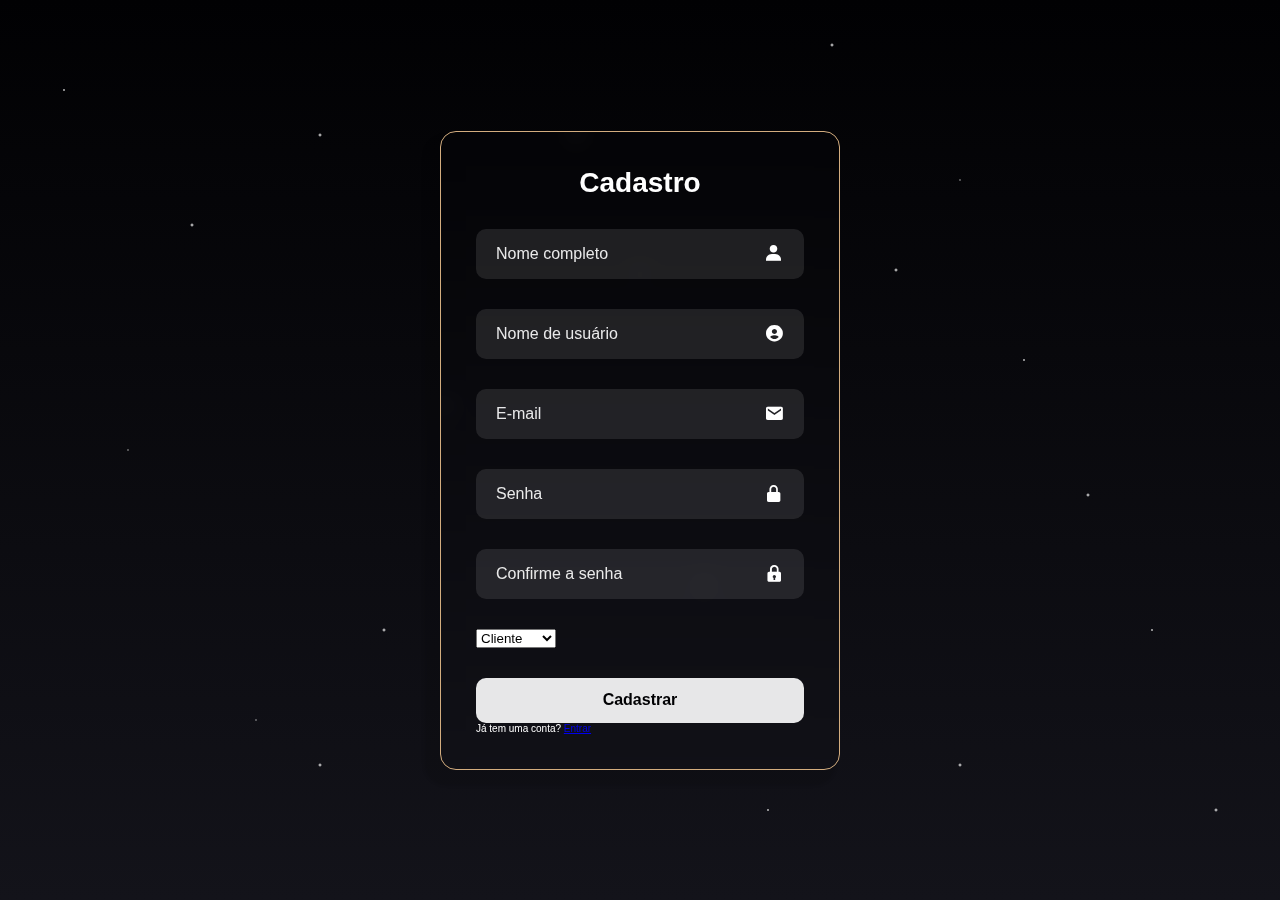
<file: Cadastro.html>
<!DOCTYPE html>
<html lang="pt-br">
<head>
    <meta charset="UTF-8"> 
    <meta name="viewport" content="width=device-width, initial-scale=1.0"> 
    <link href='https://unpkg.com/boxicons@2.1.4/css/boxicons.min.css' rel='stylesheet'>
    <link rel="stylesheet" href="stylelogin.css">
    <title>Mercadin - Cadastro</title>
</head>
<body>
    <div class="estrelas"></div>
    <div class="formulario">
        <h1>Cadastro</h1>
        <form id="cadastroForm" action="cadastro.php" method="POST">
            <div class="caixa-formulario">
                <input type="text" id="nome" name="nomecompleto" placeholder="Nome completo" required>
                <i class='bx bxs-user'></i>
            </div>
            <div class="caixa-formulario">
                <input type="text" id="usuario" name="nomeusuario" placeholder="Nome de usuário" required>
                <i class='bx bxs-user-circle'></i>
            </div>
            <div class="caixa-formulario">
                <input type="email" id="email" name="email" placeholder="E-mail" required>
                <i class='bx bxs-envelope'></i>
            </div>
            <div class="caixa-formulario">
                <input type="password" id="senha" name="senha" placeholder="Senha" required>
                <i class="bx bxs-lock-alt"></i>
            </div>
            <div class="caixa-formulario">
                <input type="password" id="confirmarsenha" name="confirmarsenha" placeholder="Confirme a senha" required>
                <i class="bx bxs-lock"></i>
            </div>
            <div class="caixa-formulario">
                <select class="select-tipo" name="tipo" required>
                    <option value="cliente">Cliente</option>
                    <option value="vendedor">Vendedor</option>
                </select>
            </div>
            


            <button type="submit">Cadastrar</button>
            <div class="link-registro">
                <p>Já tem uma conta? <a href="login.html">Entrar</a></p>
            </div>
        </form>
    </div>
    <script>
        document.getElementById('cadastroForm').addEventListener('submit', function(e) {
            const nome = document.getElementById('nome').value.trim();
            const usuario = document.getElementById('usuario').value.trim();
            const email = document.getElementById('email');
            const senha = document.getElementById('senha').value;
            const confirmarSenha = document.getElementById('confirmarSenha').value;

            // Verifica se todos os campos estão preenchidos
            if (!nome || !usuario || !email.value.trim() || !senha || !confirmarSenha) {
                alert('Preencha todos os campos.');
                e.preventDefault();
                return;
            }

            // Verifica se o e-mail é válido pelo pattern
            if (!email.checkValidity()) {
                alert('Digite um e-mail válido.');
                e.preventDefault();
                return;
            }

            // Verifica se as senhas coincidem
            if (senha !== confirmarSenha) {
                alert('As senhas não coincidem.');
                e.preventDefault();
                return;
            }

            // Adicione outras validações se necessário
        });
    </script>
</body>
</html>
</file>
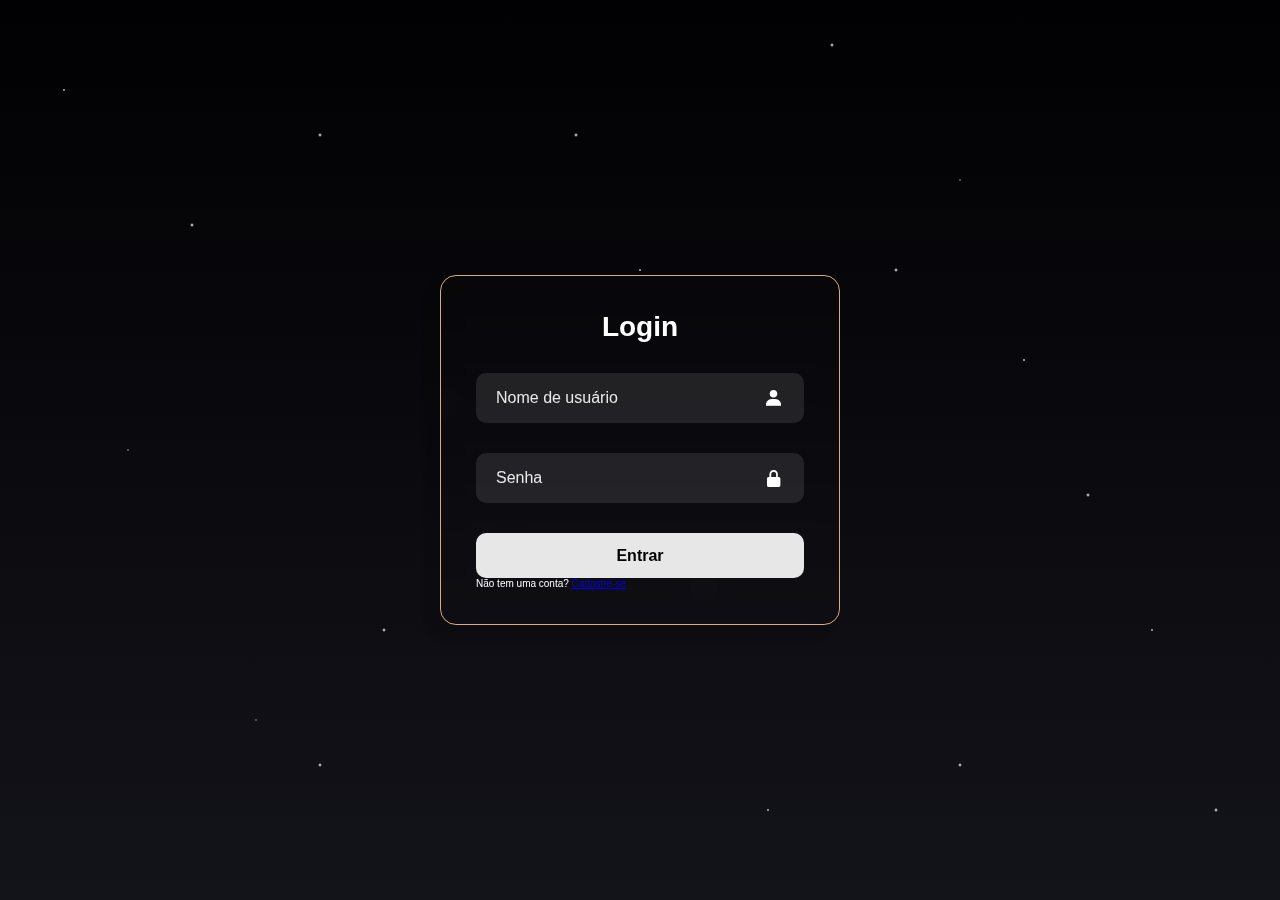
<file: login.html>
<!DOCTYPE html>
<html lang="pt-br">
<head>
    <meta charset="UTF-8"> 
    <meta name="viewport" content="width=device-width, initial-scale=1.0"> 
    <link href='https://unpkg.com/boxicons@2.1.4/css/boxicons.min.css' rel='stylesheet'> <!-- Link para ícones da biblioteca Boxicons -->
    <link rel="stylesheet" href="stylelogin.css"> 
    <title>Mercadin - Login</title> 
</head>
<body>
    <div class="estrelas"></div> <!-- Div das estrelas -->
    <div class="formulario">
        <h1>Login</h1>
        <form action="login.php" method="POST">
            
            <div class="caixa-formulario">
                <input type="text" name="nomeusuario" placeholder="Nome de usuário" required>
                <i class='bx bxs-user'></i> 
            </div>
            <div class="caixa-formulario">
                <input type="password" name="senha" placeholder="Senha" required> 
                <i class="bx bxs-lock-alt"></i> 
            </div>

            <button type="submit">Entrar</button> 
            
            <div class="link-registro">
                <p>Não tem uma conta? <a href="Cadastro.html">Cadastre-se</a></p> <!-- Link para cadastro de nova conta, adicionar link futuramente -->
            </div>
        </form>
    </div>
</body>
</html>
</file>
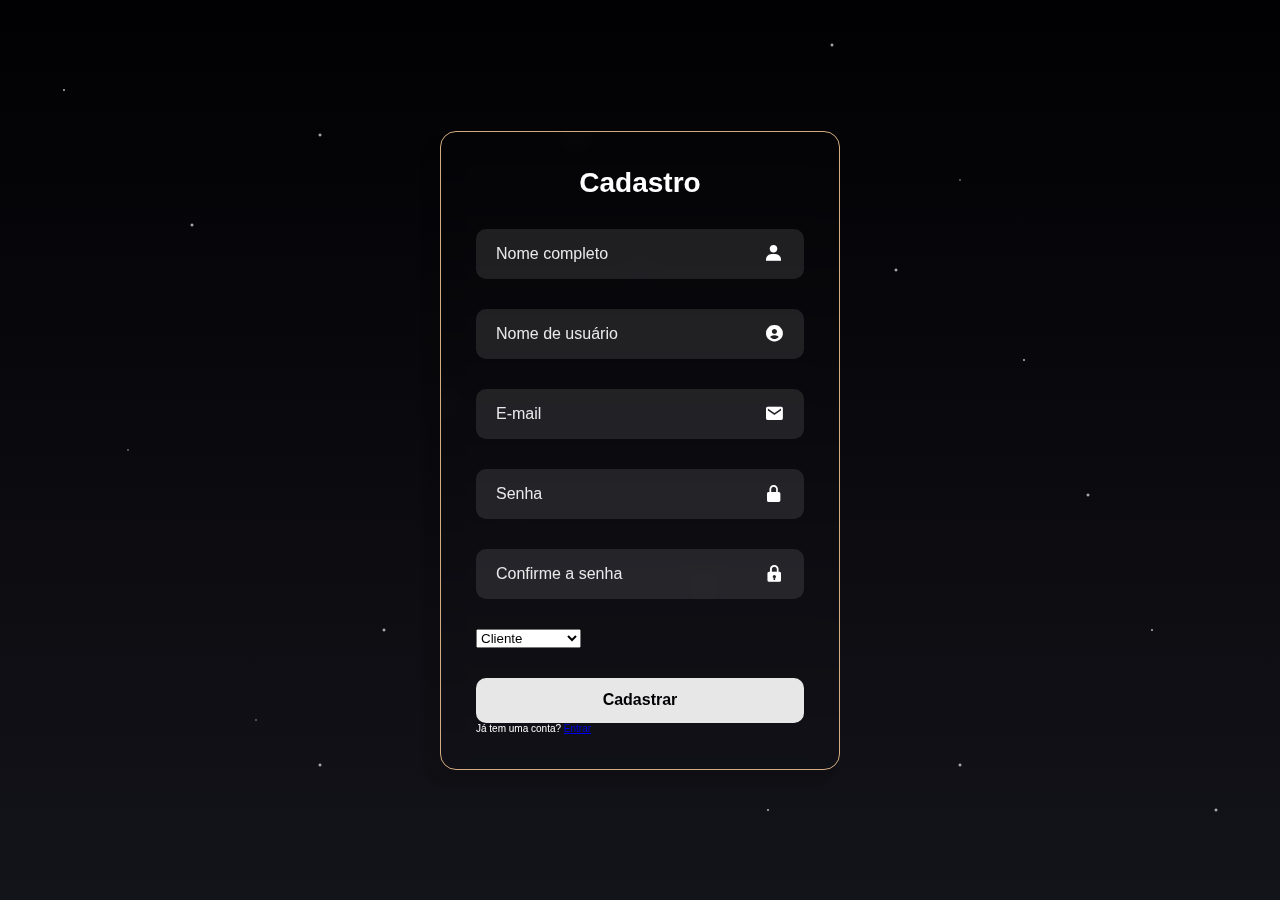
<file: Public1/Cadastro.html>
<!DOCTYPE html>
<html lang="pt-br">
<head>
    <meta charset="UTF-8"> 
    <meta name="viewport" content="width=device-width, initial-scale=1.0"> 
    <link href='https://unpkg.com/boxicons@2.1.4/css/boxicons.min.css' rel='stylesheet'>
    <link rel="stylesheet" href="stylelogin.css">
    <title>Mercadin - Cadastro</title>
</head>
<body>
    <div class="estrelas"></div>
    <div class="formulario">
        <h1>Cadastro</h1>
        <form id="cadastroForm" action="cadastro.php" method="POST">
            <div class="caixa-formulario">
                <input type="text" id="nome" name="nomecompleto" placeholder="Nome completo" required>
                <i class='bx bxs-user'></i>
            </div>
            <div class="caixa-formulario">
                <input type="text" id="usuario" name="nomeusuario" placeholder="Nome de usuário" required>
                <i class='bx bxs-user-circle'></i>
            </div>
            <div class="caixa-formulario">
                <input type="email" id="email" name="email" placeholder="E-mail" required>
                <i class='bx bxs-envelope'></i>
            </div>
            <div class="caixa-formulario">
                <input type="password" id="senha" name="senha" placeholder="Senha" required>
                <i class="bx bxs-lock-alt"></i>
            </div>
            <div class="caixa-formulario">
                <input type="password" id="confirmarsenha" name="confirmarsenha" placeholder="Confirme a senha" required>
                <i class="bx bxs-lock"></i>
            </div>
            <div class="caixa-formulario">
                <select class="select-tipo" name="tipo" required>
                    <option value="cliente">Cliente</option>
                    <option value="admin">Administrador</option>
                </select>
            </div>
            


            <button type="submit">Cadastrar</button>
            <div class="link-registro">
                <p>Já tem uma conta? <a href="login.html">Entrar</a></p>
            </div>
        </form>
    </div>
    <script>
        document.getElementById('cadastroForm').addEventListener('submit', function(e) {
            const nome = document.getElementById('nome').value.trim();
            const usuario = document.getElementById('usuario').value.trim();
            const email = document.getElementById('email');
            const senha = document.getElementById('senha').value;
            const confirmarSenha = document.getElementById('confirmarSenha').value;

            // Verifica se todos os campos estão preenchidos
            if (!nome || !usuario || !email.value.trim() || !senha || !confirmarSenha) {
                alert('Preencha todos os campos.');
                e.preventDefault();
                return;
            }

            // Verifica se o e-mail é válido pelo pattern
            if (!email.checkValidity()) {
                alert('Digite um e-mail válido.');
                e.preventDefault();
                return;
            }

            // Verifica se as senhas coincidem
            if (senha !== confirmarSenha) {
                alert('As senhas não coincidem.');
                e.preventDefault();
                return;
            }

            // Adicione outras validações se necessário
        });
    </script>
</body>
</html>
</file>
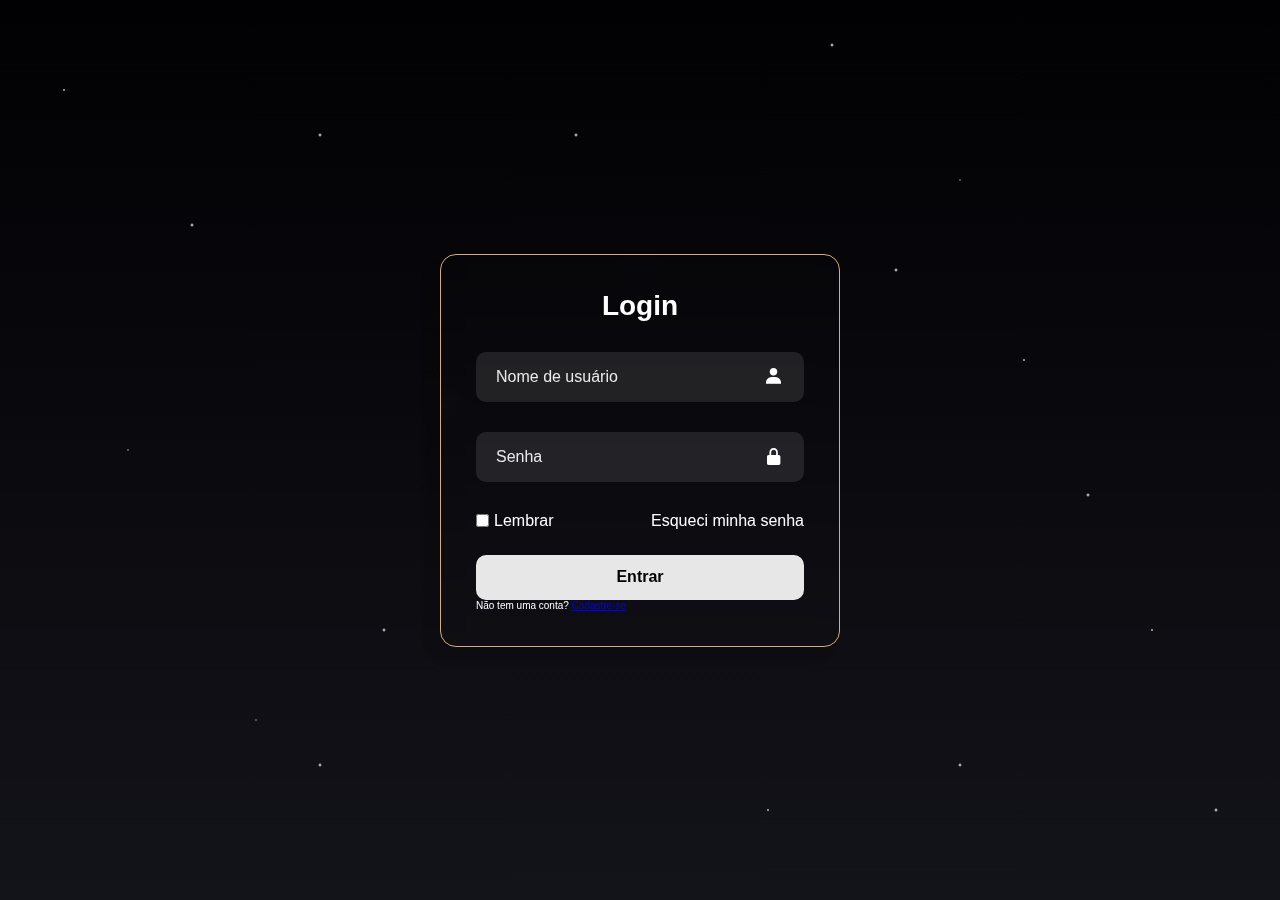
<file: PCC/Public/login.html>
<!DOCTYPE html>
<html lang="pt-br">
<head>
    <meta charset="UTF-8"> 
    <meta name="viewport" content="width=device-width, initial-scale=1.0"> 
    <link href='https://unpkg.com/boxicons@2.1.4/css/boxicons.min.css' rel='stylesheet'> <!-- Link para ícones da biblioteca Boxicons -->
    <link rel="stylesheet" href="stylelogin.css"> 
    <title>Mercadin - Login</title> 
</head>
<body>
    <div class="estrelas"></div> <!-- Div das estrelas -->
    <div class="formulario">
        <h1>Login</h1>
        <form action="login.php" method="POST">
            
            <div class="caixa-formulario">
                <input type="text" name="nomeusuario" placeholder="Nome de usuário" required>
                <i class='bx bxs-user'></i> 
            </div>
            <div class="caixa-formulario">
                <input type="password" name="senha" placeholder="Senha" required> 
                <i class="bx bxs-lock-alt"></i> 
            </div>

            <div class="caixa-esqueci-senha">
                <label for=""><input type="checkbox">Lembrar</label> 
                <a href="#">Esqueci minha senha</a> <!-- Link para recuperação de senha, adicionar link futuramente -->
            </div>

            <button type="submit">Entrar</button> 
            
            <div class="link-registro">
                <p>Não tem uma conta? <a href="Cadastro.html">Cadastre-se</a></p> <!-- Link para cadastro de nova conta, adicionar link futuramente -->
            </div>
        </form>
    </div>
</body>
</html>
</file>
<file: stylelogin.css>
:root {
    --main-color:#d3ad7f;
    --black: #13131a;
    --bg:#010103;
    --border: 0.1rem solid rgba(255,255,255,0.3);
    font-size: 10px;

}

@import url('https://fonts.googleapis.com/css2?family=Josefin+Sans:ital,wght@0,100..700;1,100..700&family=Lato:ital,wght@0,100;0,300;0,400;0,700;0,900;1,100;1,300;1,400;1,700;1,900&display=swap');
/* Importa fontes do Google Fonts */

* {
    margin: 0;
    padding: 0;
    box-sizing: border-box;
    font-family: josefin-sans, lato, sans-serif;
}

body {
    display: flex;
    justify-content: center;
    align-items: center;
    min-height: 100vh;
    overflow: hidden;
    background: linear-gradient(to bottom, var(--bg), var(--black)); /* <-- MUDAR AS CORES */
    position: relative;
}

.estrelas {
    position: fixed;
    top: 0;
    left: 0;
    width: 100%;
    height: 100%;
    background-image:
        radial-gradient(2px 2px at 25% 15%, #ffffff, transparent), /* Estrelas simuladas */
        radial-gradient(1.5px 1.5px at 50% 30%, #ffffff, transparent),
        radial-gradient(1px 1px at 75% 20%, #ffffff, transparent),
        radial-gradient(1px 1px at 10% 50%, #ffffff, transparent),
        radial-gradient(1.5px 1.5px at 90% 70%, #ffffff, transparent),
        radial-gradient(1px 1px at 20% 80%, #ffffff, transparent),
        radial-gradient(1px 1px at 40% 60%, #ffffff, transparent),
        radial-gradient(1.5px 1.5px at 60% 90%, #ffffff, transparent),
        radial-gradient(1.5px 1.5px at 80% 40%, #ffffff, transparent),
        radial-gradient(2px 2px at 15% 25%, #ffffff, transparent),
        radial-gradient(2px 2px at 35% 45%, #ffffff, transparent),
        radial-gradient(2px 2px at 55% 65%, #ffffff, transparent),
        radial-gradient(2px 2px at 75% 85%, #ffffff, transparent),
        radial-gradient(1.5px 1.5px at 5% 10%, #ffffff, transparent),
        radial-gradient(2px 2px at 95% 90%, #ffffff, transparent),
        radial-gradient(2px 2px at 30% 70%, #ffffff, transparent),
        radial-gradient(2px 2px at 70% 30%, #ffffff, transparent),
        radial-gradient(2px 2px at 45% 15%, #ffffff, transparent),
        radial-gradient(2px 2px at 85% 55%, #ffffff, transparent),
        radial-gradient(2px 2px at 25% 85%, #ffffff, transparent),
        radial-gradient(2px 2px at 65% 5%, #ffffff, transparent);
}

.formulario {
    width: 400px;
    background-color: var(--bg 0.15); /* <-- MUDAR AS CORES */
    border: 1px solid var(--main-color, 0.2); /* <-- MUDAR AS CORES */
    backdrop-filter: blur(10px); /* Adiciona efeito de desfoque */
    box-shadow: -10px 10px 3px 6px rgba(0,0,0,0.1); /* Sombra do formulário */
    color: #fff; /* <-- MUDAR AS CORES */
    border-radius: 16px;
    padding: 35px;
}

.formulario h1 {
    text-align: center;
    font-size: 28px;
    margin-bottom: 30px;
    font-weight: 600;
}

.caixa-formulario {
    appearance: none;
    position: relative;
    margin-bottom: 30px;
}

.caixa-formulario input {
    width: 100%;
    height: 50px;
    padding: 0 20px;
    border: none;
    border-radius: 10px;
    background-color: rgba(255, 255, 255, 0.1); /* <-- MUDAR AS CORES */
    color: #fff; /* <-- MUDAR AS CORES */
    font-size: 16px;
    transition: all 0.3s ease-in-out;
    outline: none;
}

.caixa-formulario input::placeholder {
    color: rgba(255, 255, 255, 0.9); /* <-- MUDAR AS CORES */
}

.caixa-formulario i {
    position: absolute;
    right: 20px;
    font-size: 20px;
    top: 29%;
}

.caixa-esqueci-senha {
    display: flex;
    text-align: right;
    justify-content: space-between;
    margin-bottom: 25px;
    font-size: 16px;
}

.caixa-esqueci-senha label {
    display: flex;
    align-items: center;
    gap: 5px;
}

.caixa-esqueci-senha input {
    accent-color: var(--main-color); /* <-- MUDAR AS CORES */
}

.caixa-esqueci-senha a {
    text-decoration: none;
    color: #fff; /* <-- MUDAR AS CORES */
}

.caixa-esqueci-senha a:hover {
    text-decoration: underline;
}

button {
    width: 100%;
    height: 45px;
    background-color: rgba(255, 255, 255, 0.9); /* <-- MUDAR AS CORES */
    border: none;
    border-radius: 10px;
    outline: none;
    cursor: pointer;
    color: var(--bg); /* <-- MUDAR AS CORES */
    font-size: 16px;
    font-weight: 600;
    transition: all 0.3s;
}

button:hover>* {
    background-color: #fff; /* <-- MUDAR AS CORES */
    transform: translateY(-5px);
    border: 1px solid var(--bg, 0.2); /* <-- MUDAR AS CORES */

}

button:hover {
    background-color: var(--bg); /* <-- MUDAR AS CORES */
    transform: translateY(-5px);
    color: #fff;
    border: 1px solid var(--main-color, 0.2); /* <-- MUDAR AS CORES */

    
}
</file>
<file: Public1/stylelogin.css>
:root {
    --main-color:#d3ad7f;
    --black: #13131a;
    --bg:#010103;
    --border: 0.1rem solid rgba(255,255,255,0.3);
    font-size: 10px;

}

@import url('https://fonts.googleapis.com/css2?family=Josefin+Sans:ital,wght@0,100..700;1,100..700&family=Lato:ital,wght@0,100;0,300;0,400;0,700;0,900;1,100;1,300;1,400;1,700;1,900&display=swap');
/* Importa fontes do Google Fonts */

* {
    margin: 0;
    padding: 0;
    box-sizing: border-box;
    font-family: josefin-sans, lato, sans-serif;
}

body {
    display: flex;
    justify-content: center;
    align-items: center;
    min-height: 100vh;
    overflow: hidden;
    background: linear-gradient(to bottom, var(--bg), var(--black)); /* <-- MUDAR AS CORES */
    position: relative;
}

.estrelas {
    position: fixed;
    top: 0;
    left: 0;
    width: 100%;
    height: 100%;
    background-image:
        radial-gradient(2px 2px at 25% 15%, #ffffff, transparent), /* Estrelas simuladas */
        radial-gradient(1.5px 1.5px at 50% 30%, #ffffff, transparent),
        radial-gradient(1px 1px at 75% 20%, #ffffff, transparent),
        radial-gradient(1px 1px at 10% 50%, #ffffff, transparent),
        radial-gradient(1.5px 1.5px at 90% 70%, #ffffff, transparent),
        radial-gradient(1px 1px at 20% 80%, #ffffff, transparent),
        radial-gradient(1px 1px at 40% 60%, #ffffff, transparent),
        radial-gradient(1.5px 1.5px at 60% 90%, #ffffff, transparent),
        radial-gradient(1.5px 1.5px at 80% 40%, #ffffff, transparent),
        radial-gradient(2px 2px at 15% 25%, #ffffff, transparent),
        radial-gradient(2px 2px at 35% 45%, #ffffff, transparent),
        radial-gradient(2px 2px at 55% 65%, #ffffff, transparent),
        radial-gradient(2px 2px at 75% 85%, #ffffff, transparent),
        radial-gradient(1.5px 1.5px at 5% 10%, #ffffff, transparent),
        radial-gradient(2px 2px at 95% 90%, #ffffff, transparent),
        radial-gradient(2px 2px at 30% 70%, #ffffff, transparent),
        radial-gradient(2px 2px at 70% 30%, #ffffff, transparent),
        radial-gradient(2px 2px at 45% 15%, #ffffff, transparent),
        radial-gradient(2px 2px at 85% 55%, #ffffff, transparent),
        radial-gradient(2px 2px at 25% 85%, #ffffff, transparent),
        radial-gradient(2px 2px at 65% 5%, #ffffff, transparent);
}

.formulario {
    width: 400px;
    background-color: var(--bg 0.15); /* <-- MUDAR AS CORES */
    border: 1px solid var(--main-color, 0.2); /* <-- MUDAR AS CORES */
    backdrop-filter: blur(10px); /* Adiciona efeito de desfoque */
    box-shadow: -10px 10px 3px 6px rgba(0,0,0,0.1); /* Sombra do formulário */
    color: #fff; /* <-- MUDAR AS CORES */
    border-radius: 16px;
    padding: 35px;
}

.formulario h1 {
    text-align: center;
    font-size: 28px;
    margin-bottom: 30px;
    font-weight: 600;
}

.caixa-formulario {
    appearance: none;
    position: relative;
    margin-bottom: 30px;
}

.caixa-formulario input {
    width: 100%;
    height: 50px;
    padding: 0 20px;
    border: none;
    border-radius: 10px;
    background-color: rgba(255, 255, 255, 0.1); /* <-- MUDAR AS CORES */
    color: #fff; /* <-- MUDAR AS CORES */
    font-size: 16px;
    transition: all 0.3s ease-in-out;
    outline: none;
}

.caixa-formulario input::placeholder {
    color: rgba(255, 255, 255, 0.9); /* <-- MUDAR AS CORES */
}

.caixa-formulario i {
    position: absolute;
    right: 20px;
    font-size: 20px;
    top: 29%;
}

.caixa-esqueci-senha {
    display: flex;
    text-align: right;
    justify-content: space-between;
    margin-bottom: 25px;
    font-size: 16px;
}

.caixa-esqueci-senha label {
    display: flex;
    align-items: center;
    gap: 5px;
}

.caixa-esqueci-senha input {
    accent-color: var(--main-color); /* <-- MUDAR AS CORES */
}

.caixa-esqueci-senha a {
    text-decoration: none;
    color: #fff; /* <-- MUDAR AS CORES */
}

.caixa-esqueci-senha a:hover {
    text-decoration: underline;
}

button {
    width: 100%;
    height: 45px;
    background-color: rgba(255, 255, 255, 0.9); /* <-- MUDAR AS CORES */
    border: none;
    border-radius: 10px;
    outline: none;
    cursor: pointer;
    color: var(--bg); /* <-- MUDAR AS CORES */
    font-size: 16px;
    font-weight: 600;
    transition: all 0.3s;
}

button:hover>* {
    background-color: #fff; /* <-- MUDAR AS CORES */
    transform: translateY(-5px);
    border: 1px solid var(--bg, 0.2); /* <-- MUDAR AS CORES */

}

button:hover {
    background-color: var(--bg); /* <-- MUDAR AS CORES */
    transform: translateY(-5px);
    color: #fff;
    border: 1px solid var(--main-color, 0.2); /* <-- MUDAR AS CORES */

    
}
</file>
<file: PCC/Public/stylelogin.css>
:root {
    --main-color:#d3ad7f;
    --black: #13131a;
    --bg:#010103;
    --border: 0.1rem solid rgba(255,255,255,0.3);
    font-size: 10px;

}

@import url('https://fonts.googleapis.com/css2?family=Josefin+Sans:ital,wght@0,100..700;1,100..700&family=Lato:ital,wght@0,100;0,300;0,400;0,700;0,900;1,100;1,300;1,400;1,700;1,900&display=swap');
/* Importa fontes do Google Fonts */

* {
    margin: 0;
    padding: 0;
    box-sizing: border-box;
    font-family: josefin-sans, lato, sans-serif;
}

body {
    display: flex;
    justify-content: center;
    align-items: center;
    min-height: 100vh;
    overflow: hidden;
    background: linear-gradient(to bottom, var(--bg), var(--black)); /* <-- MUDAR AS CORES */
    position: relative;
}

.estrelas {
    position: fixed;
    top: 0;
    left: 0;
    width: 100%;
    height: 100%;
    background-image:
        radial-gradient(2px 2px at 25% 15%, #ffffff, transparent), /* Estrelas simuladas */
        radial-gradient(1.5px 1.5px at 50% 30%, #ffffff, transparent),
        radial-gradient(1px 1px at 75% 20%, #ffffff, transparent),
        radial-gradient(1px 1px at 10% 50%, #ffffff, transparent),
        radial-gradient(1.5px 1.5px at 90% 70%, #ffffff, transparent),
        radial-gradient(1px 1px at 20% 80%, #ffffff, transparent),
        radial-gradient(1px 1px at 40% 60%, #ffffff, transparent),
        radial-gradient(1.5px 1.5px at 60% 90%, #ffffff, transparent),
        radial-gradient(1.5px 1.5px at 80% 40%, #ffffff, transparent),
        radial-gradient(2px 2px at 15% 25%, #ffffff, transparent),
        radial-gradient(2px 2px at 35% 45%, #ffffff, transparent),
        radial-gradient(2px 2px at 55% 65%, #ffffff, transparent),
        radial-gradient(2px 2px at 75% 85%, #ffffff, transparent),
        radial-gradient(1.5px 1.5px at 5% 10%, #ffffff, transparent),
        radial-gradient(2px 2px at 95% 90%, #ffffff, transparent),
        radial-gradient(2px 2px at 30% 70%, #ffffff, transparent),
        radial-gradient(2px 2px at 70% 30%, #ffffff, transparent),
        radial-gradient(2px 2px at 45% 15%, #ffffff, transparent),
        radial-gradient(2px 2px at 85% 55%, #ffffff, transparent),
        radial-gradient(2px 2px at 25% 85%, #ffffff, transparent),
        radial-gradient(2px 2px at 65% 5%, #ffffff, transparent);
}

.formulario {
    width: 400px;
    background-color: var(--bg 0.15); /* <-- MUDAR AS CORES */
    border: 1px solid var(--main-color, 0.2); /* <-- MUDAR AS CORES */
    backdrop-filter: blur(10px); /* Adiciona efeito de desfoque */
    box-shadow: -10px 10px 3px 6px rgba(0,0,0,0.1); /* Sombra do formulário */
    color: #fff; /* <-- MUDAR AS CORES */
    border-radius: 16px;
    padding: 35px;
}

.formulario h1 {
    text-align: center;
    font-size: 28px;
    margin-bottom: 30px;
    font-weight: 600;
}

.caixa-formulario {
    appearance: none;
    position: relative;
    margin-bottom: 30px;
}

.caixa-formulario input {
    width: 100%;
    height: 50px;
    padding: 0 20px;
    border: none;
    border-radius: 10px;
    background-color: rgba(255, 255, 255, 0.1); /* <-- MUDAR AS CORES */
    color: #fff; /* <-- MUDAR AS CORES */
    font-size: 16px;
    transition: all 0.3s ease-in-out;
    outline: none;
}

.caixa-formulario input::placeholder {
    color: rgba(255, 255, 255, 0.9); /* <-- MUDAR AS CORES */
}

.caixa-formulario i {
    position: absolute;
    right: 20px;
    font-size: 20px;
    top: 29%;
}

.caixa-esqueci-senha {
    display: flex;
    text-align: right;
    justify-content: space-between;
    margin-bottom: 25px;
    font-size: 16px;
}

.caixa-esqueci-senha label {
    display: flex;
    align-items: center;
    gap: 5px;
}

.caixa-esqueci-senha input {
    accent-color: var(--main-color); /* <-- MUDAR AS CORES */
}

.caixa-esqueci-senha a {
    text-decoration: none;
    color: #fff; /* <-- MUDAR AS CORES */
}

.caixa-esqueci-senha a:hover {
    text-decoration: underline;
}

button {
    width: 100%;
    height: 45px;
    background-color: rgba(255, 255, 255, 0.9); /* <-- MUDAR AS CORES */
    border: none;
    border-radius: 10px;
    outline: none;
    cursor: pointer;
    color: var(--bg); /* <-- MUDAR AS CORES */
    font-size: 16px;
    font-weight: 600;
    transition: all 0.3s;
}

button:hover>* {
    background-color: #fff; /* <-- MUDAR AS CORES */
    transform: translateY(-5px);
    border: 1px solid var(--bg, 0.2); /* <-- MUDAR AS CORES */

}

button:hover {
    background-color: var(--bg); /* <-- MUDAR AS CORES */
    transform: translateY(-5px);
    color: #fff;
    border: 1px solid var(--main-color, 0.2); /* <-- MUDAR AS CORES */

    
}
</file>
